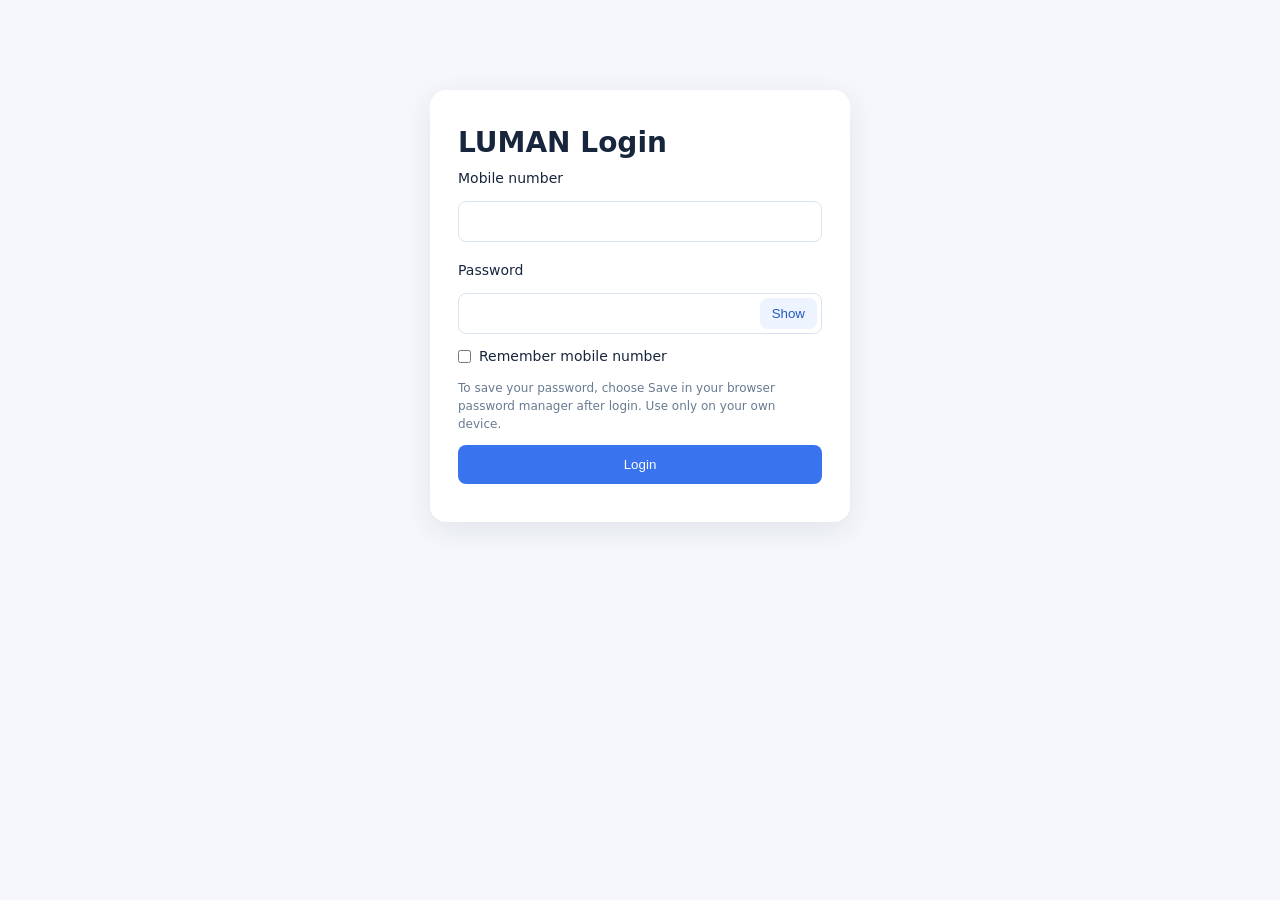
<file: index.html>
<!doctype html><html lang="en"><head><meta charset="utf-8"><meta name="viewport" content="width=device-width,initial-scale=1"><title>LUMAN | Sales Intelligence</title><link rel="stylesheet" href="style.css?v=11"></head><body><section id="loginPanel" class="login-panel"><h1>LUMAN Login</h1><form id="loginForm"><label for="mobile">Mobile number</label><input id="mobile" name="username" type="tel" pattern="[6-9][0-9]{9}" required autocomplete="username"><label for="password">Password</label><div class="password-wrap"><input id="password" name="password" type="password" required autocomplete="current-password"><button id="togglePassword" type="button" aria-pressed="false" aria-label="Show password">Show</button></div><label class="remember"><input id="rememberMobile" type="checkbox"> Remember mobile number</label><small class="save-hint">To save your password, choose Save in your browser password manager after login. Use only on your own device.</small><button type="submit">Login</button></form><p id="loginMessage" role="status"></p></section><div class="layout" id="app" hidden><aside class="side"><div class="logo"><span class="logoicon">L</span><div><b>LUMAN</b><small>Sales Intelligence</small></div></div><button class="nav active" data-page="dashboard">▦ &nbsp; Dashboard</button><button class="nav" data-page="customers">♙ &nbsp; Customer Report</button><button class="nav" data-page="parts">▤ &nbsp; Part Number Sales</button><button class="nav" data-page="stock">◫ &nbsp; Stock & Overstock</button><button class="nav" data-page="admin">⚙ &nbsp; Admin / Setup</button><div class="foot">PRIVATE DATA / ADMIN ACCESS<br><small>Authenticated API</small></div></aside><main><header><div><div class="eyebrow">PERFORMANCE OVERVIEW</div><h1 id="heading">LUMAN Dashboard</h1><p class="sub">April–March financial year · customer codes combined by Same Party Code</p></div><span class="status" id="sourceStatus">● Awaiting data</span></header><section class="panel"><div class="paneltop"><h2>Google Sheet LIVE data</h2><div><button id="refreshLive" class="secondary">Refresh</button> <button id="logout" class="secondary">Logout</button></div></div><p id="importMessage" role="status"></p></section><section class="panel filters"><div class="paneltop"><h2>Advanced Filters</h2><button id="reset" class="secondary">Reset all</button></div><div class="filtergrid"><div><label>Financial Year (multiple)</label><div class="multiselect" id="yearFilters"></div></div><div><label>Month (multiple)</label><details class="monthdrop"><summary id="monthSummary">All months</summary><div class="bulk"><button data-bulk="months" data-all="yes">Select all</button><button data-bulk="months" data-all="no">Unselect all</button></div><div class="multiselect scroll" id="monthFilters"></div></details></div><div><label>Customer / Same Party Code</label><input id="customerSearch" placeholder="Search customer or code"><div class="bulk"><button data-bulk="parties" data-all="yes">Select all</button><button data-bulk="parties" data-all="no">Unselect all</button></div><div class="multiselect scroll" id="customerFilters"></div></div><div><label>City</label><input id="citySearch" placeholder="Search city"><div class="bulk"><button data-bulk="cities" data-all="yes">Select all</button><button data-bulk="cities" data-all="no">Unselect all</button></div><div class="multiselect scroll" id="cityFilters"></div></div><div><label>Part Number</label><input id="partSearch" placeholder="Search part no / product"><div class="bulk"><button data-bulk="parts" data-all="yes">Select all</button><button data-bulk="parts" data-all="no">Unselect all</button></div><div class="multiselect scroll" id="partFilters"></div></div></div><div class="filterbottom"><div class="switch"><button class="active" data-mode="monthly">Month wise</button><button data-mode="yearly">Year wise</button></div><label for="reportMetric">Report display</label><select id="reportMetric"><option value="both">Sales Amount + Unique Count</option><option value="amount">Sales Amount</option><option value="count">Unique Count</option></select><span id="filterHint"></span></div></section><section id="dashboard" class="page active"><div class="metrics" id="metrics"></div><section class="panel"><div class="paneltop"><div><h2 id="periodTitle">Month Wise Summary</h2><p>Each selected period shows its own six metrics</p></div></div><div class="periodgrid" id="periodCards"></div></section><section class="panel"><div class="paneltop"><div><h2>Sales vs Budget Comparison</h2><p>Same filters apply to every report</p></div></div><div id="comparison" class="comparison"></div></section><section class="panel"><div class="paneltop"><div><h2>Period Comparison</h2><p>Budget achievement and change from previous selected period</p></div></div><div class="tablewrap"><table><thead><tr><th>Period</th><th>Sales</th><th>Budget</th><th>Achievement</th><th>Change vs previous</th></tr></thead><tbody id="compareRows"></tbody></table></div></section></section><section id="customers" class="page"><section class="panel"><h2>Party-wise Customer Performance</h2><p>Click a party to see all linked accounts</p><input id="reportPartySearch" placeholder="Search party / code"><select id="reportParty"><option value="">All parties</option></select><div class="tablewrap"><table><thead><tr><th>Same Party Code</th><th>Main Party</th><th>City</th><th>Sales</th><th>Budget</th><th>Ach. vs Budget</th></tr></thead><tbody id="partyRows"></tbody></table></div></section><section class="panel"><h2>Individual Account Breakdown</h2><p id="accountTitle">Select a party above</p><div class="tablewrap"><table><thead><tr><th>Customer Code</th><th>Customer Name</th><th>Sales</th></tr></thead><tbody id="accountRows"></tbody></table></div></section></section><section id="parts" class="page"><section class="panel"><h2>Part Number Sales</h2><p>Distinct parts and sales amount by part number</p><input id="reportPartSearch" placeholder="Search part / product"><select id="reportPart"><option value="">All parts</option></select><div class="tablewrap"><table><thead><tr><th>Part Number</th><th>Product</th><th>Quantity</th><th>Sales Amount</th></tr></thead><tbody id="partRows"></tbody></table></div></section></section><section id="stock" class="page"><section class="panel"><h2>Stock & Overstock</h2><p>Stock API is not connected yet.</p><div class="tablewrap"><table><thead><tr><th>Part Number</th><th>Product</th><th>Available Qty</th><th>Overstock Qty</th><th>Stock Value</th></tr></thead><tbody id="stockRows"></tbody></table></div></section></section><section id="admin" class="page"><section class="panel"><h2>Admin</h2><p>Employee accounts and approved browsers. Uploads and stock are not connected yet.</p><button id="empRefresh" class="secondary">Refresh management</button><p id="empMessage" role="status"></p><h2>Create employee</h2><form id="empCreate"><label>Name<input name="name" required maxlength="100"></label><label>Mobile<input name="mobile" type="tel" pattern="[6-9][0-9]{9}" required></label><label>Password<input name="password" type="password" autocomplete="new-password" minlength="16" maxlength="256" required></label><button type="submit">Create employee</button></form><form id="empReset" hidden><input name="userId" type="hidden"><label>New password<input name="password" type="password" autocomplete="new-password" minlength="16" maxlength="256" required></label><button type="submit">Reset employee password</button></form><h2>Employees</h2><div id="empUsers" class="tablewrap"></div><h2>Device approvals</h2><div id="empDevices" class="tablewrap"></div><h2>Recent login history</h2><div id="empHistory" class="tablewrap"></div></section></section><footer>LUMAN Dashboard · v11 · Authenticated LIVE dashboard</footer></main></div><script src="config.js?v=11"></script><script src="script.js?v=11"></script><script src="admin.js?v=11"></script></body></html>
</file>
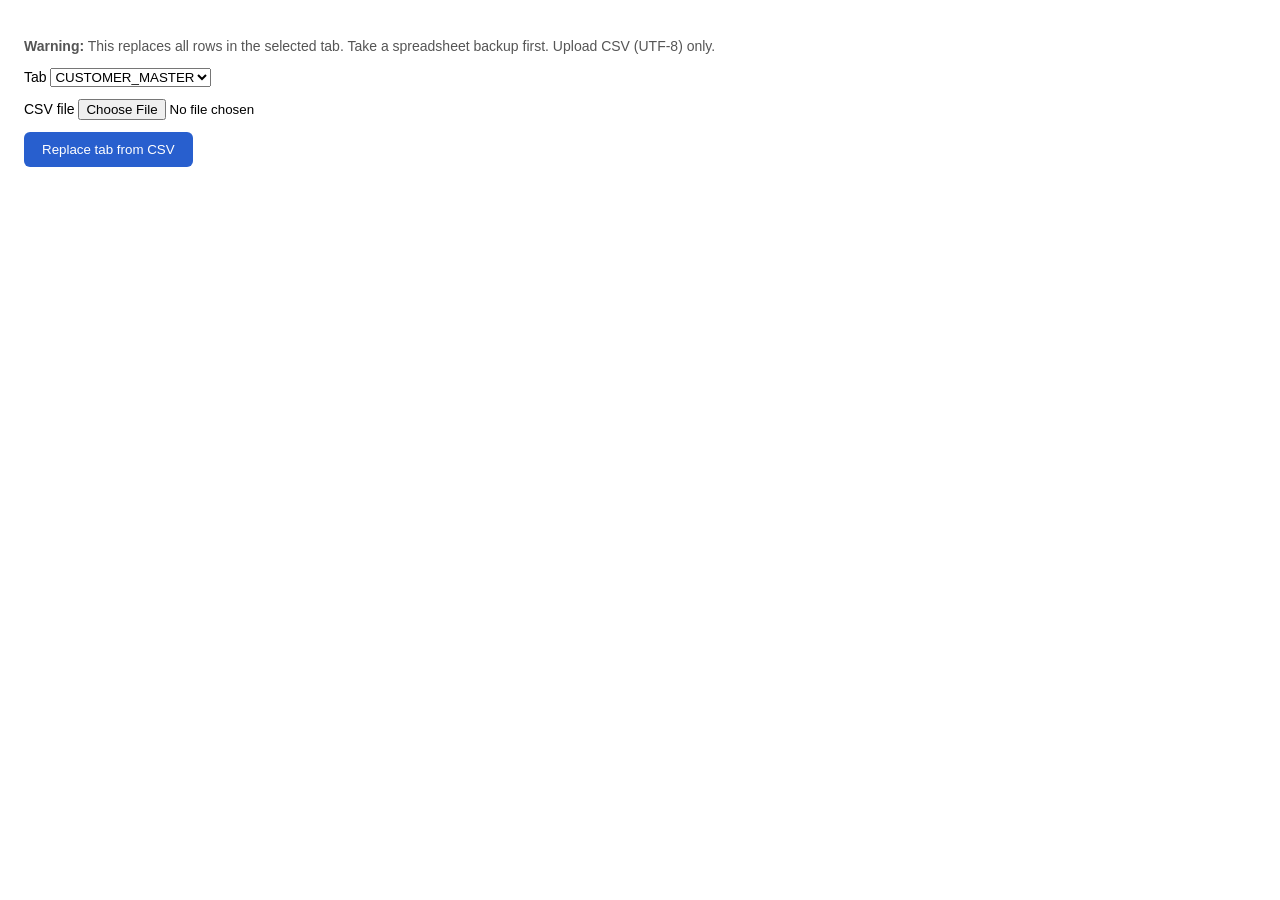
<file: ImportDialog.html>
<!DOCTYPE html><html><head><base target="_top"><style>body{font:14px Arial;padding:16px}label{display:block;margin:12px 0}button{padding:10px 18px;background:#285fce;color:#fff;border:0;border-radius:6px}p{color:#555}</style></head><body>
<p><b>Warning:</b> This replaces all rows in the selected tab. Take a spreadsheet backup first. Upload CSV (UTF-8) only.</p>
<label>Tab <select id="tab"><option>CUSTOMER_MASTER</option><option>SALES_DATA</option><option>BUDGET_DATA</option><option>STOCK_DATA</option><option>OVER_STOCK</option><option>TARGET_PARTY</option><option>PRODUCT_MASTER</option></select></label>
<label>CSV file <input type="file" id="file" accept=".csv"></label><button id="send">Replace tab from CSV</button><p id="msg"></p>
<script>document.getElementById('send').onclick=async()=>{const f=document.getElementById('file').files[0];if(!f){document.getElementById('msg').textContent='Choose a CSV file';return}if(!confirm('Replace all data in '+document.getElementById('tab').value+'?'))return;document.getElementById('msg').textContent='Importing…';google.script.run.withSuccessHandler(x=>document.getElementById('msg').textContent=x).withFailureHandler(e=>document.getElementById('msg').textContent='Error: '+e.message).importCsvToTab(document.getElementById('tab').value,await f.text())}</script></body></html>
</file>
<file: style.css>
*{box-sizing:border-box}body{margin:0;background:#f5f7fb;color:#17263c;font:14px/1.5 Inter,system-ui,-apple-system,Segoe UI,sans-serif}.layout{display:flex;min-height:100vh}.side{width:235px;flex-shrink:0;background:#101c35;color:#fff;padding:24px 14px;display:flex;flex-direction:column;gap:9px;position:sticky;top:0;height:100vh}.logo{display:flex;gap:11px;align-items:center;padding:6px 10px 30px}.logoicon{background:#3973ed;padding:9px 15px;border-radius:12px;font-size:22px;font-weight:900}.logo small{display:block;color:#9baec9;font-size:11px}.nav{color:#c6d3e6;border:0;background:transparent;text-align:left;padding:13px;border-radius:10px;cursor:pointer;font-weight:600}.nav.active,.nav:hover{background:#263b60;color:white}.foot{margin-top:auto;padding:14px;color:#9baec9;font-size:11px}.foot small{font-size:10px}main{min-width:0;flex:1;max-width:1550px;padding:30px 34px;margin:auto}header{display:flex;align-items:center;justify-content:space-between;gap:15px;margin-bottom:22px}.eyebrow{font-size:11px;color:#4873a7;letter-spacing:1.5px;font-weight:800}h1{font-size:28px;margin:4px 0}h2{font-size:18px;margin:0}h3{margin:8px 0}.sub,p{color:#697b91;margin:4px 0 10px}.status{border-radius:30px;background:#e8f6ee;color:#157344;padding:8px 14px;white-space:nowrap;font-size:12px;font-weight:700}.warning{background:#fff5e4;border:1px solid #f1dbad;color:#795418;padding:12px 16px;border-radius:11px;margin-bottom:18px}.panel{background:white;border:1px solid #e5ebf3;border-radius:15px;padding:20px;margin-bottom:20px;box-shadow:0 3px 12px #203b5c08}.paneltop{display:flex;justify-content:space-between;align-items:center;gap:12px;margin-bottom:15px}.filters{padding:20px}.filtergrid{display:grid;grid-template-columns:repeat(5,minmax(0,1fr));gap:14px}.filtergrid label{font-size:12px;font-weight:750;display:block;margin-bottom:7px}input{width:100%;padding:10px;border:1px solid #d9e2ef;border-radius:8px;margin-bottom:6px;outline-color:#3973ed}.multiselect{border:1px solid #d9e2ef;border-radius:9px;padding:8px;min-height:80px;display:flex;flex-direction:column;gap:4px}.multiselect.scroll{height:140px;overflow:auto}.choice{display:flex;align-items:center;gap:7px;font-size:12px;cursor:pointer;padding:3px}.choice input{width:auto;margin:0;accent-color:#3973ed}.filterbottom{display:flex;align-items:center;justify-content:space-between;margin-top:16px;gap:10px}.switch{display:flex;border:1px solid #d9e2ef;border-radius:9px;overflow:hidden}.switch button{border:0;padding:10px 15px;background:#fff;cursor:pointer}.switch button.active{background:#2d65da;color:#fff}.secondary{background:white;border:1px solid #d9e2ef;border-radius:8px;padding:9px 12px;cursor:pointer}.metrics{display:grid;grid-template-columns:repeat(4,minmax(0,1fr));gap:14px;margin-bottom:20px}.metric{background:white;border:1px solid #e5ebf3;border-radius:13px;padding:19px}.metric .k{font-size:12px;color:#74859c}.metric .v{font-size:23px;font-weight:800;margin:8px 0}.metric .hint{font-size:11px;color:#8b9aac}.periodgrid{display:grid;grid-template-columns:repeat(3,minmax(0,1fr));gap:14px}.period{border-radius:13px;padding:18px;background:#fff0e5;border:1px solid #f4dccc}.period:nth-child(4n+2){background:#f0ebff;border-color:#e4d9ff}.period:nth-child(4n+3){background:#e7f5ff;border-color:#cdeaff}.period:nth-child(4n){background:#e8f8f1;border-color:#c9efdb}.period h3{margin:0 0 13px;font-size:17px}.periodrow{display:flex;justify-content:space-between;gap:8px;padding:7px 0;border-bottom:1px solid #0000000c;font-size:12px}.periodrow strong{text-align:right}.periodrow:last-child{border:0}.comparison{display:flex;flex-direction:column;gap:13px}.barrow{display:grid;grid-template-columns:100px minmax(0,1fr) 115px;align-items:center;gap:12px}.bars{display:flex;flex-direction:column;gap:4px}.track{height:11px;border-radius:8px;background:#eef2f8;overflow:hidden}.fill{height:100%;border-radius:8px;background:#447be7}.fill.budget{background:#aebdd4}.legend{font-size:12px;color:#63768e}.legend b{color:#447be7}.tablewrap{overflow:auto}table{width:100%;border-collapse:collapse;min-width:620px}th,td{text-align:left;padding:12px 10px;border-bottom:1px solid #edf0f5;white-space:nowrap}th{font-size:11px;color:#74859c;text-transform:uppercase}td{font-size:13px}tr.clickable{cursor:pointer}tr.clickable:hover{background:#f1f6ff}.code{background:#edf3ff;color:#295dbe;border-radius:5px;padding:4px 6px;font-size:11px}.page{display:none}.page.active{display:block}.empty{padding:20px;color:#8b9aac}.adminbox{background:#f7f9fc;padding:20px;border-radius:12px}.adminbox button{border:0;padding:10px;background:#dce3ed;color:#607084;border-radius:7px;margin-top:10px}footer{text-align:center;color:#98a5b6;font-size:11px;padding:15px}@media(max-width:1200px){.filtergrid{grid-template-columns:repeat(3,minmax(0,1fr))}.periodgrid{grid-template-columns:repeat(2,minmax(0,1fr))}}@media(max-width:800px){.layout{display:block}.side{width:100%;height:auto;position:static;padding:12px;display:flex;flex-direction:row;flex-wrap:wrap;align-items:center}.logo{padding:4px 8px;width:100%}.nav{padding:9px;font-size:12px}.foot{display:none}main{padding:18px}.filtergrid{grid-template-columns:repeat(2,minmax(0,1fr))}.metrics{grid-template-columns:repeat(2,minmax(0,1fr))}.periodgrid{grid-template-columns:repeat(2,minmax(0,1fr))}}@media(max-width:540px){.filtergrid,.periodgrid{grid-template-columns:1fr}.metrics{gap:8px}.metric{padding:12px}.metric .v{font-size:17px}.barrow{grid-template-columns:65px minmax(0,1fr) 70px;font-size:11px}.panel{padding:14px}h1{font-size:23px}}
.live-link{display:inline-block;background:#244b9a;color:#fff;text-decoration:none;padding:12px 18px;border-radius:10px;font-weight:700;margin:10px 0}.live-link:hover{background:#17356f}.live-link[hidden]{display:none}

.live-actions{display:flex;align-items:center;gap:10px;flex-wrap:wrap}.live-actions .live-link{margin:0}.live-frame{display:block;width:100%;min-height:780px;border:1px solid #d9e2ef;border-radius:10px;background:#fff}.embed-note{padding:10px 12px;margin-bottom:12px;background:#fff8e9;color:#725119;border-radius:8px;font-size:12px}@media(max-width:800px){.live-frame{min-height:650px}.live-actions{width:100%}}

[hidden]{display:none!important}.login-panel{max-width:420px;margin:10vh auto;padding:28px;background:white;border-radius:16px;box-shadow:0 8px 30px #17263c18}.login-panel form{display:grid;gap:12px}.login-panel input{width:100%;padding:12px}.login-panel button{padding:12px;background:#3973ed;color:white;border:0;border-radius:8px;cursor:pointer}

.bulk{display:flex;gap:5px;flex-wrap:wrap;margin:6px 0}.bulk button{font-size:11px;padding:5px 7px;background:white;color:#245ac0;border:1px solid #cbd8ec;border-radius:5px;cursor:pointer}.monthdrop summary{cursor:pointer;border:1px solid #cbd8ec;border-radius:7px;padding:10px;background:white}.monthdrop .scroll{max-height:200px;overflow:auto}.choice{display:flex;align-items:center;gap:6px}.tablewrap{overflow:auto}.tablewrap th{white-space:nowrap}#reportParty,#reportPart{max-width:100%;padding:9px;border:1px solid #cbd8ec;border-radius:6px;margin:8px 0}#reportPartySearch,#reportPartSearch{max-width:340px;margin-right:8px}

.password-wrap{position:relative}.password-wrap input{padding-right:76px;margin:0}.login-panel .password-wrap button{position:absolute;right:5px;top:5px;bottom:5px;padding:0 12px;background:#edf3ff;color:#245ac0}.login-panel .remember{display:flex;align-items:center;gap:8px}.login-panel .remember input{width:auto;margin:0;accent-color:#3973ed}.save-hint{color:#697b91;font-size:12px}.login-panel{width:calc(100% - 24px)}
</file>
